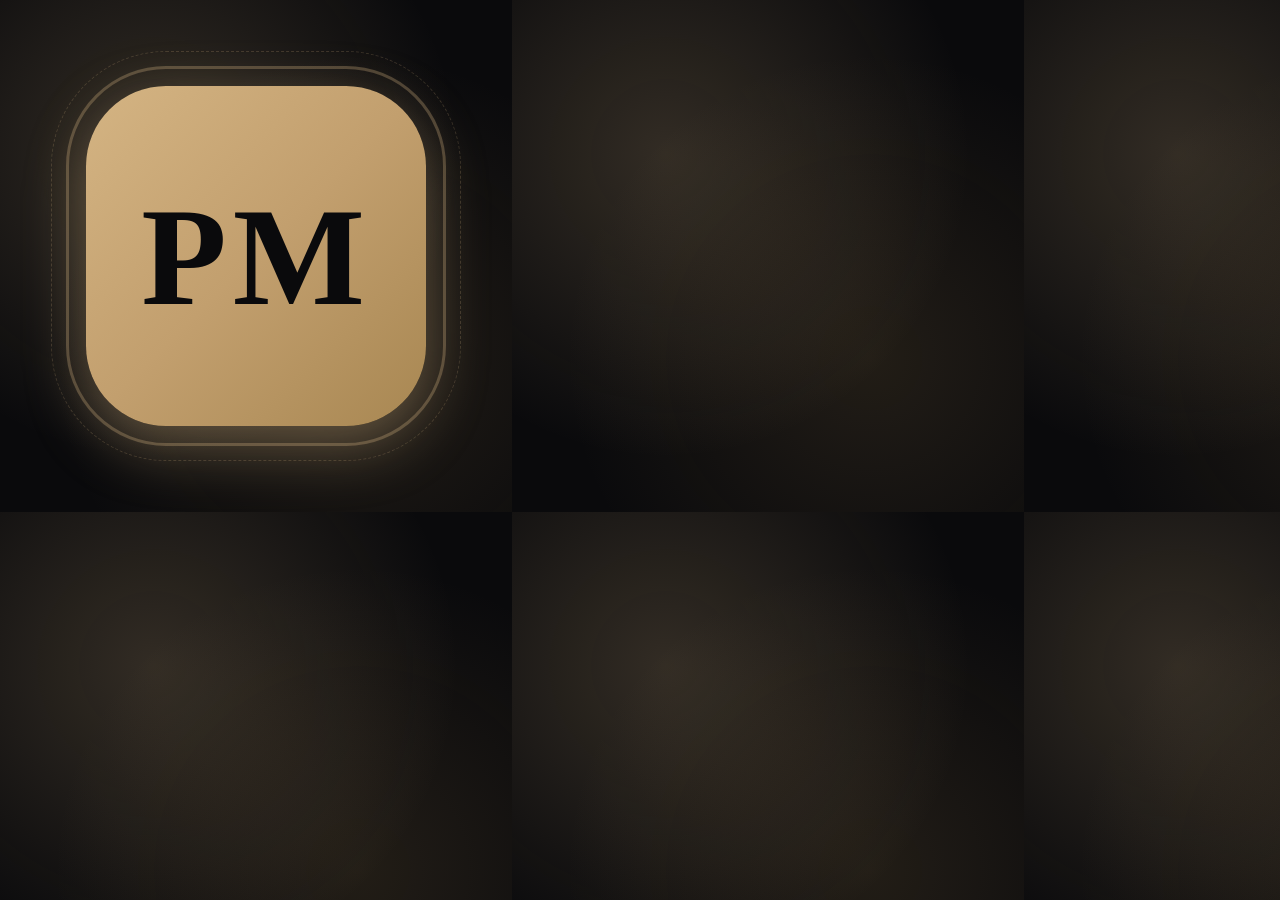
<file: f.html>
<!DOCTYPE html>
<html>

<head>
    <meta charset="UTF-8">
    <title>Generate Favicon</title>
    <style>
        * {
            margin: 0;
            padding: 0;
            box-sizing: border-box;
        }

        html,
        body {
            width: 512px;
            height: 512px;
            overflow: hidden;
        }

        body {
            background: #0a0a0c;
            background-image:
                radial-gradient(circle at 30% 30%, rgba(212, 180, 131, 0.2) 0%, transparent 60%),
                radial-gradient(circle at 70% 70%, rgba(168, 135, 82, 0.15) 0%, transparent 60%);
            display: flex;
            align-items: center;
            justify-content: center;
        }

        .badge {
            width: 340px;
            height: 340px;
            border-radius: 80px;
            background: linear-gradient(135deg, #D4B483 0%, #C29F6E 50%, #A88752 100%);
            color: #0a0a0c;
            display: flex;
            align-items: center;
            justify-content: center;
            font-size: 140px;
            font-weight: 700;
            letter-spacing: 6px;
            font-family: Georgia, serif;
            box-shadow: 0 20px 60px rgba(212, 180, 131, 0.4);
            position: relative;
        }

        .badge::after {
            content: '';
            position: absolute;
            inset: -20px;
            border-radius: 100px;
            border: 3px solid rgba(212, 180, 131, 0.3);
        }

        .badge::before {
            content: '';
            position: absolute;
            inset: -35px;
            border-radius: 115px;
            border: 1px dashed rgba(212, 180, 131, 0.2);
        }
    </style>
</head>

<body>
    <div class="badge">PM</div>
</body>

</html>
</file>
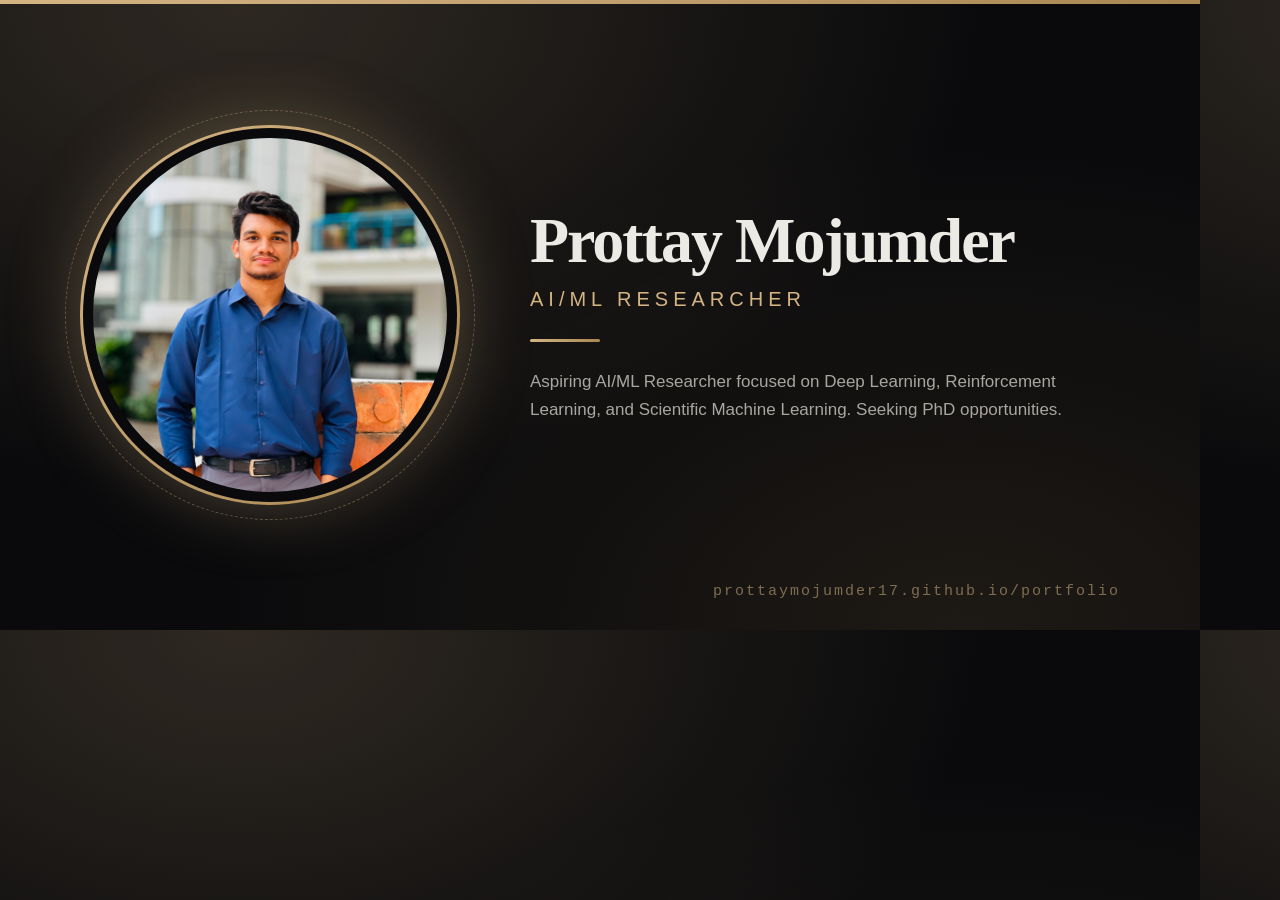
<file: p.html>
<!DOCTYPE html>
<html>

<head>
    <meta charset="UTF-8">
    <title>Generate Preview</title>
    <style>
        * {
            margin: 0;
            padding: 0;
            box-sizing: border-box;
        }

        html,
        body {
            width: 1200px;
            height: 630px;
            overflow: hidden;
        }

        body {
            background: #0a0a0c;
            background-image:
                radial-gradient(ellipse at 20% 0%, rgba(212, 180, 131, 0.18) 0%, transparent 55%),
                radial-gradient(ellipse at 80% 100%, rgba(168, 135, 82, 0.12) 0%, transparent 55%);
            font-family: Georgia, serif;
            color: #ECEAE5;
            display: flex;
            align-items: center;
            padding: 60px 80px;
            gap: 70px;
            position: relative;
        }

        /* Top gold accent line */
        body::before {
            content: '';
            position: absolute;
            top: 0;
            left: 0;
            width: 100%;
            height: 4px;
            background: linear-gradient(90deg, #D4B483, #C29F6E, #A88752);
        }

        /* Bottom URL watermark */
        body::after {
            content: 'prottaymojumder17.github.io/portfolio';
            position: absolute;
            bottom: 30px;
            right: 80px;
            font-family: 'Courier New', monospace;
            font-size: 15px;
            color: rgba(212, 180, 131, 0.55);
            letter-spacing: 2px;
        }

        .profile-circle {
            width: 380px;
            height: 380px;
            border-radius: 50%;
            flex-shrink: 0;
            border: 3px solid transparent;
            background:
                linear-gradient(#0a0a0c, #0a0a0c) padding-box,
                linear-gradient(135deg, #D4B483, #A88752) border-box;
            padding: 10px;
            position: relative;
            box-shadow: 0 0 70px rgba(212, 180, 131, 0.35);
        }

        .profile-circle img {
            width: 100%;
            height: 100%;
            border-radius: 50%;
            object-fit: cover;
            display: block;
        }

        .profile-circle::before {
            content: '';
            position: absolute;
            inset: -18px;
            border-radius: 50%;
            border: 1px dashed rgba(212, 180, 131, 0.35);
        }

        .content {
            flex: 1;
            min-width: 0;
        }

        h1 {
            font-size: 64px;
            font-weight: 600;
            color: #ECEAE5;
            line-height: 1.05;
            letter-spacing: -2px;
            margin-bottom: 14px;
        }

        h2 {
            font-size: 20px;
            font-weight: 400;
            color: #D4B483;
            letter-spacing: 5px;
            text-transform: uppercase;
            font-family: Arial, sans-serif;
            margin-bottom: 28px;
        }

        .accent-line {
            width: 70px;
            height: 3px;
            background: linear-gradient(90deg, #D4B483, #A88752);
            border-radius: 2px;
            margin-bottom: 26px;
        }

        p {
            font-size: 17px;
            color: #A8A6A1;
            line-height: 1.6;
            font-family: Arial, sans-serif;
            max-width: 560px;
        }
    </style>
</head>

<body>
    <div class="profile-circle">
        <img src="img/main.jpg" alt="Profile">
    </div>
    <div class="content">
        <h1>Prottay Mojumder</h1>
        <h2>AI/ML Researcher</h2>
        <div class="accent-line"></div>
        <p>Aspiring AI/ML Researcher focused on Deep Learning, Reinforcement Learning, and Scientific Machine Learning.
            Seeking PhD opportunities.</p>
    </div>
</body>

</html>
</file>
